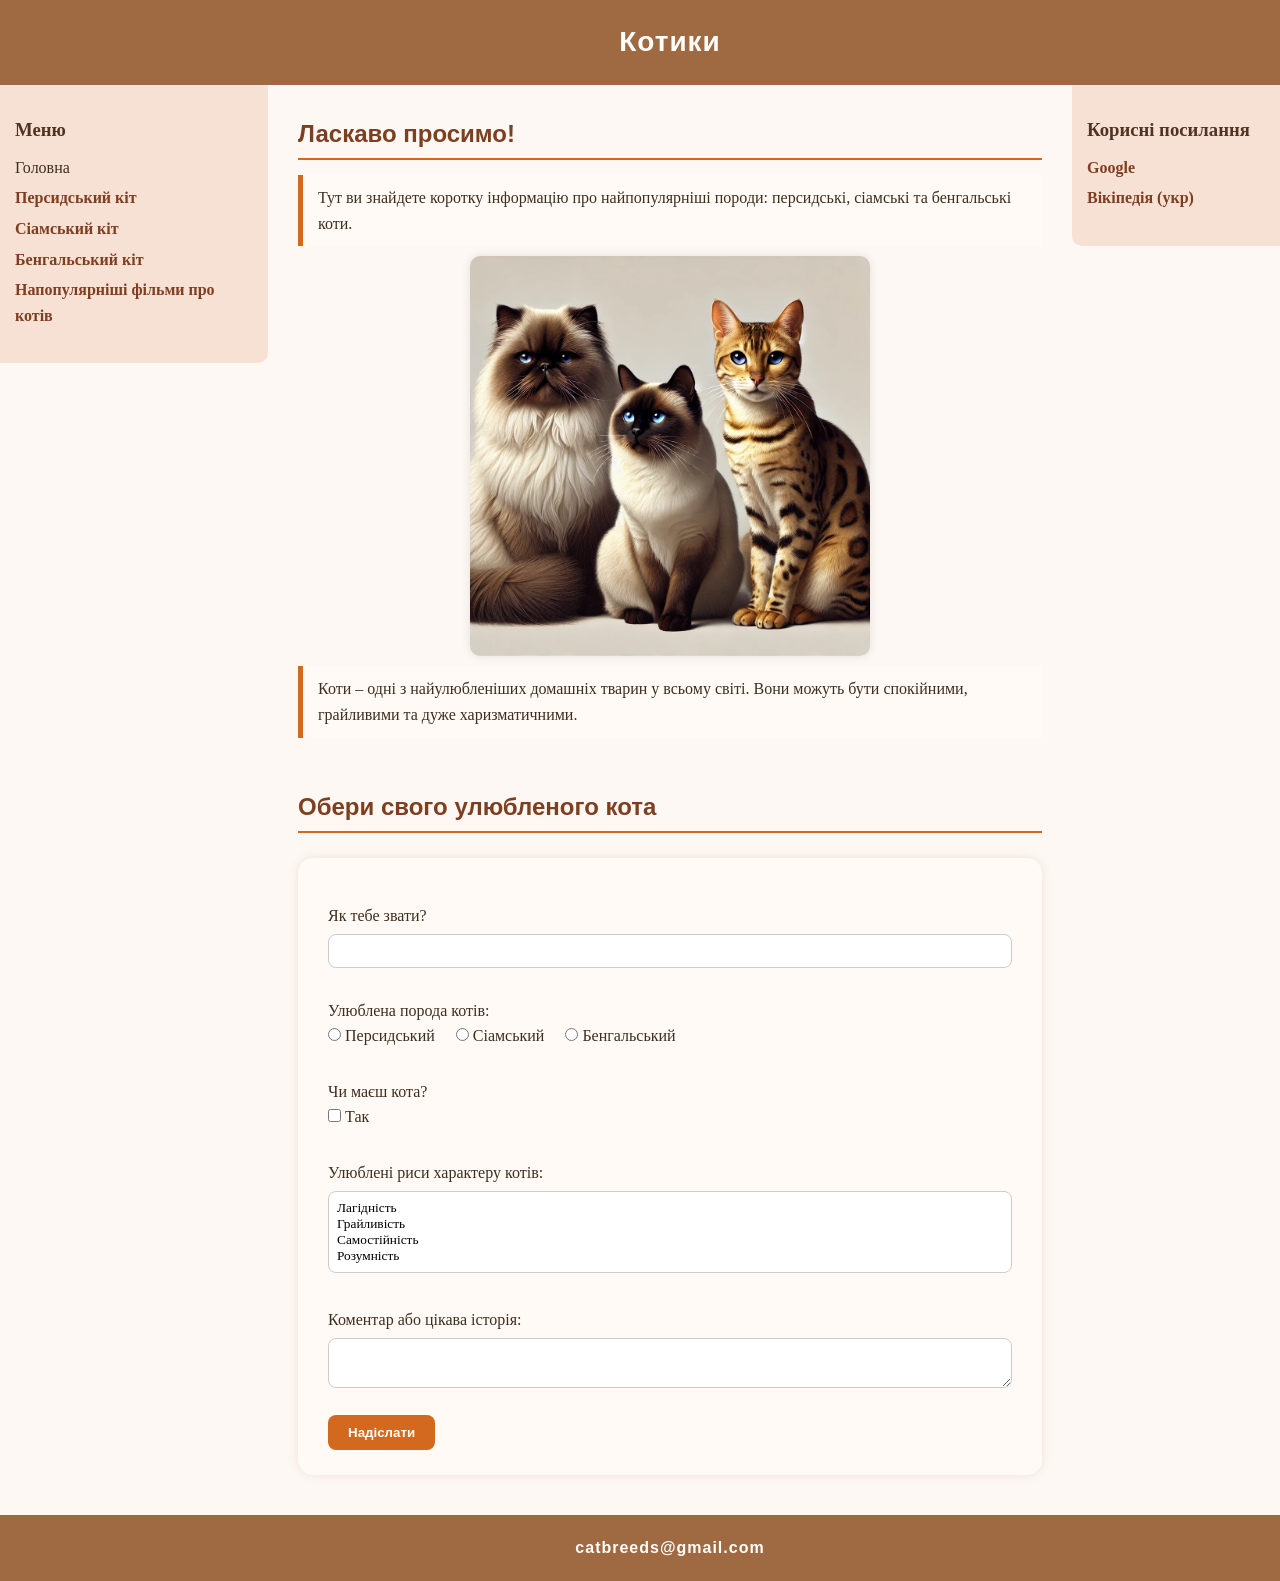
<file: index.html>
<!DOCTYPE html>
<html lang="uk">
<head>
  <meta charset="UTF-8">
  <title>Породи котів – Головна</title>
  <link rel="stylesheet" href="styles.css">
</head>
<body>

  <div class="header">
    Котики
  </div>

  <div class="container">
    <div class="menu">
      <h3>Меню</h3>
      <ul>
        <li>Головна</li>
        <li><a href="persian.html">Персидський кіт</a></li>
        <li><a href="siamese.html">Сіамський кіт</a></li>
        <li><a href="bengal.html">Бенгальський кіт</a></li>
        <li><a href="films.html">Напопулярніші фільми про котів</a></li>
      </ul>
    </div>

    <div class="content">
      <h2>Ласкаво просимо!</h2>
      <p>
        Тут ви знайдете коротку інформацію про найпопулярніші породи:
        персидські, сіамські та бенгальські коти.
      </p>
      
      <img src="images/cats.jpg" alt="Кілька порід котів" width="400" height="480">

      <p>
        Коти – одні з найулюбленіших домашніх тварин у всьому світі. Вони можуть бути спокійними, грайливими та дуже
        харизматичними.
      </p>

      <h2 class="form-header">Обери свого улюбленого кота</h2>
      <form action="cat_input.php" method="POST">
        <p>Як тебе звати?<br>
        <input type="text" name="firstname" required /></p>

        <p>Улюблена порода котів:<br>
          <label><input type="radio" name="breed" value="Персидський" required /> Персидський</label>
          <label><input type="radio" name="breed" value="Сіамський" /> Сіамський</label>
          <label><input type="radio" name="breed" value="Бенгальський" /> Бенгальський</label>
        </p>

        <p>Чи маєш кота?<br>
        <input type="checkbox" name="has_cat" /> Так</p>

        <p>Улюблені риси характеру котів:<br>
        <select name="traits[]" size="4" multiple required>
          <option value="Лагідність">Лагідність</option>
          <option value="Грайливість">Грайливість</option>
          <option value="Самостійність">Самостійність</option>
          <option value="Розумність">Розумність</option>
        </select></p>

        <p>Коментар або цікава історія:<br>
        <textarea name="comment" maxlength="300"></textarea></p>

        <input type="submit" value="Надіслати">
      </form>
    </div>

    <div class="sidebar">
      <h3>Корисні посилання</h3>
      <ul>
        <li><a href="https://www.google.com" target="_blank">Google</a></li>
        <li><a href="https://uk.wikipedia.org/" target="_blank">Вікіпедія (укр)</a></li>
      </ul>
    </div>
  </div>

  <div class="footer">
    catbreeds@gmail.com
  </div>

</body>
</html>
</file>
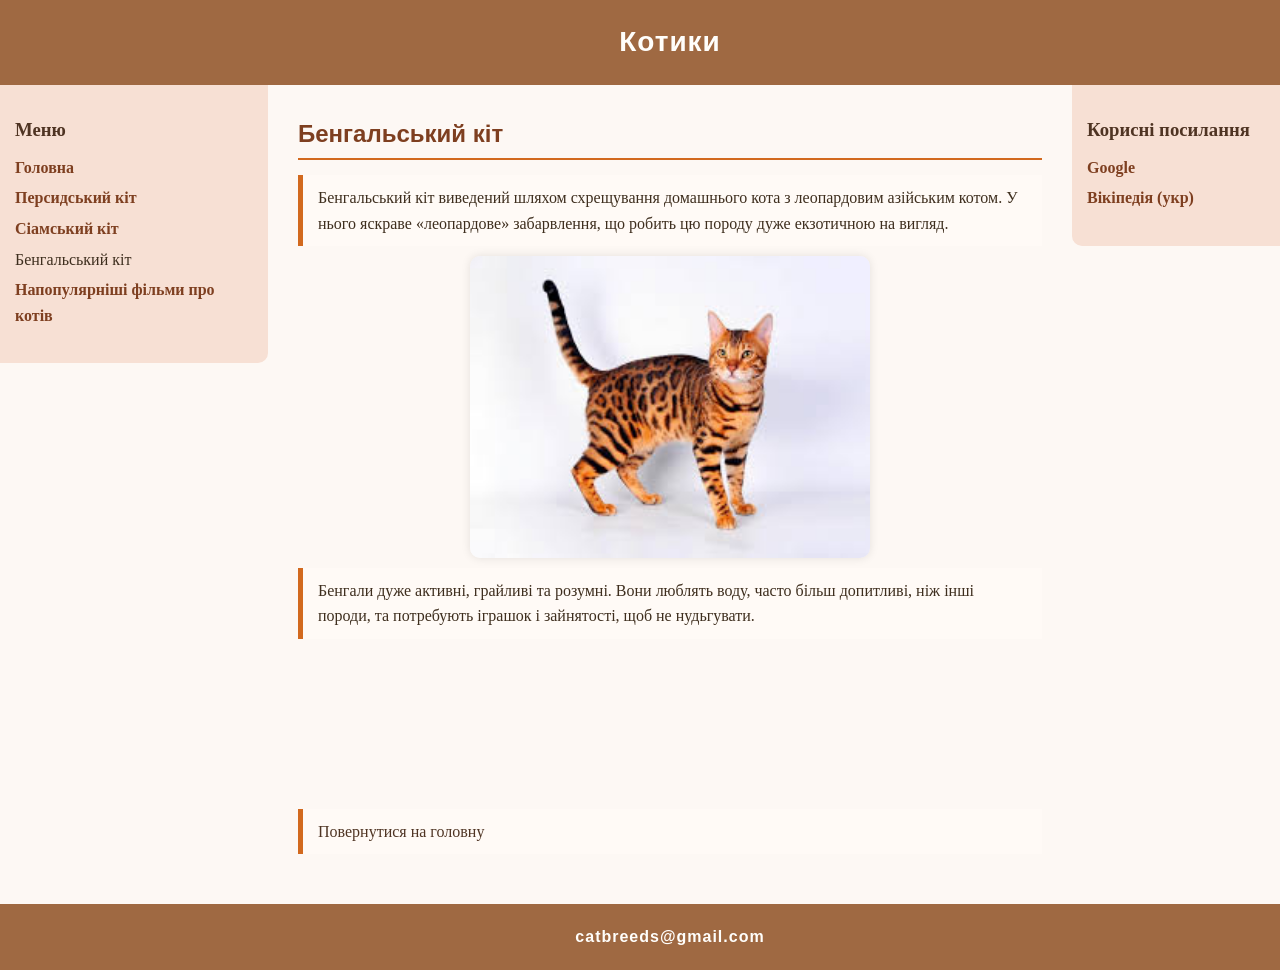
<file: bengal.html>
<!DOCTYPE html>
<html lang="uk">
<head>
  <meta charset="UTF-8">
  <title>Бенгальський кіт</title>
  <link rel="stylesheet" href="styles.css">
</head>
<body>

  <div class="header">
    Котики
  </div>

  <div class="container">
    <div class="menu">
      <h3>Меню</h3>
      <ul>
        <li><a href="index.html">Головна</a></li>
        <li><a href="persian.html">Персидський кіт</a></li>
        <li><a href="siamese.html">Сіамський кіт</a></li>
        <li>Бенгальський кіт</li>
        <li><a href="films.html">Напопулярніші фільми про котів</a></li>
      </ul>
    </div>

    <div class="content">
      <h2>Бенгальський кіт</h2>
      <p>
        Бенгальський кіт виведений шляхом схрещування домашнього кота з леопардовим азійським котом. У нього яскраве
        «леопардове» забарвлення, що робить цю породу дуже екзотичною на вигляд.
      </p>

      <img src="images/bengal.jpg" alt="Бенгальський кіт" width="400" height="480">

      <p>
        Бенгали дуже активні, грайливі та розумні. Вони люблять воду, часто більш допитливі, ніж інші породи, та
        потребують іграшок і зайнятості, щоб не нудьгувати.
      </p>

      <video autoplay loop muted playsinline>
        <source src="media/bengal.mp4" type="video/mp4">
        Ваш браузер не підтримує відтворення відео.
      </video>

      <p><a href="index.html">Повернутися на головну</a></p>
    </div>

    <div class="sidebar">
      <h3>Корисні посилання</h3>
      <ul>
        <li><a href="https://www.google.com" target="_blank">Google</a></li>
        <li><a href="https://uk.wikipedia.org/" target="_blank">Вікіпедія (укр)</a></li>
      </ul>
    </div>
  </div>

  <div class="footer">
    catbreeds@gmail.com
  </div>

</body>
</html>
</file>
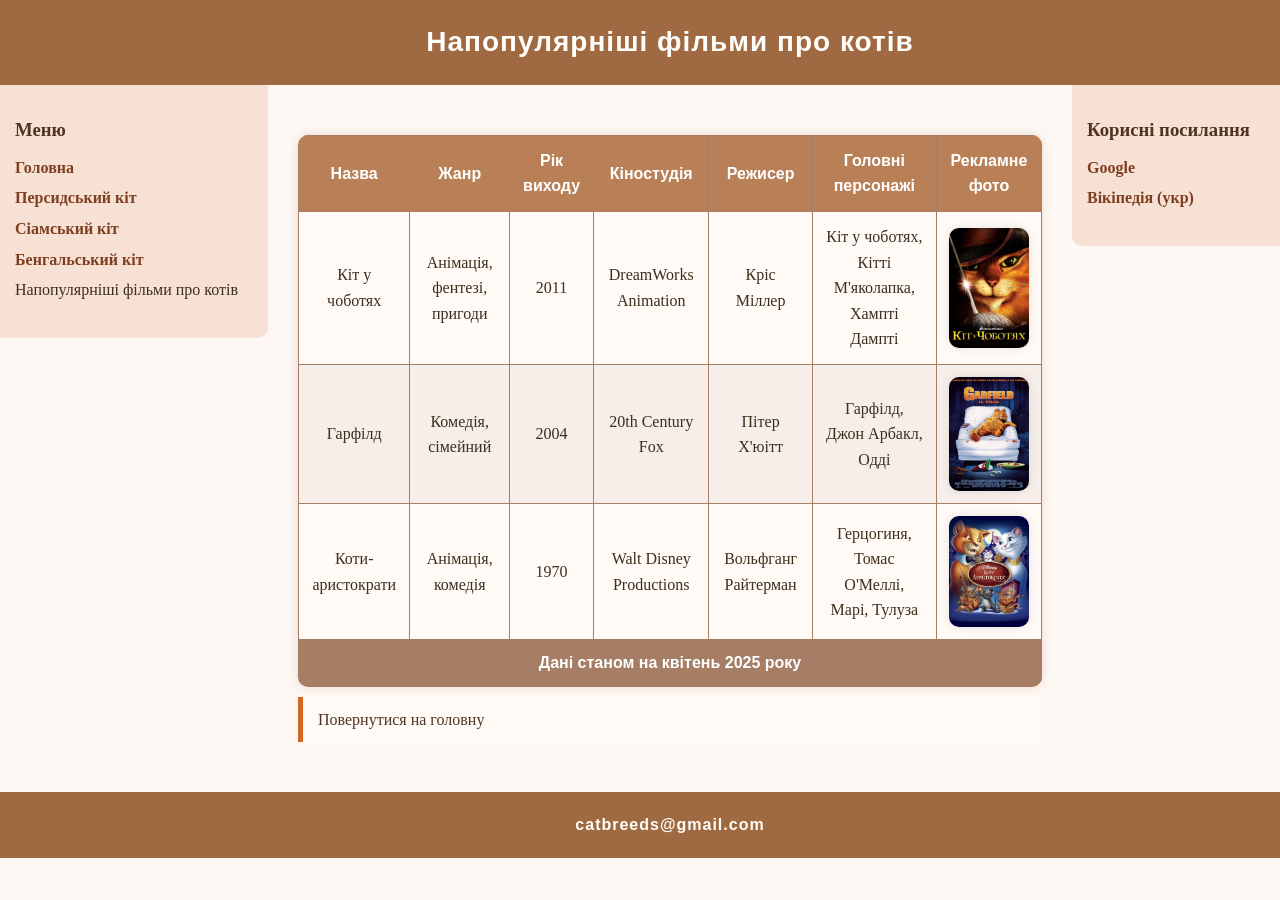
<file: films.html>
<!DOCTYPE html>
<html lang="uk">
<head>
  <meta charset="UTF-8">
  <title>Напопулярніші фільми про котів</title>
  <link rel="stylesheet" href="styles.css">
</head>
<body>

  <div class="header">
    Напопулярніші фільми про котів
  </div>

  <div class="container">
    <div class="menu">
      <h3>Меню</h3>
      <ul>
        <li><a href="index.html">Головна</a></li>
        <li><a href="persian.html">Персидський кіт</a></li>
        <li><a href="siamese.html">Сіамський кіт</a></li>
        <li><a href="bengal.html">Бенгальський кіт</a></li>
        <li>Напопулярніші фільми про котів</li>
      </ul>
    </div>

    <div class="content">
        <table>
            <thead>
            <tr>
                <th>Назва</th>
                <th>Жанр</th>
                <th>Рік виходу</th>
                <th>Кіностудія</th>
                <th>Режисер</th>
                <th>Головні персонажі</th>
                <th>Рекламне фото</th>
            </tr>
            </thead>

            <tbody>
            <tr>
                <td>Кіт у чоботях</td>
                <td>Анімація, фентезі, пригоди</td>
                <td>2011</td>
                <td>DreamWorks Animation</td>
                <td>Кріс Міллер</td>
                <td>Кіт у чоботях, Кітті М'яколапка, Хампті Дампті</td>
                <td><img src="images/puss_in_boots.jpg" alt="Кіт у чоботях" width="100"></td>
            </tr>
            <tr>
                <td>Гарфілд</td>
                <td>Комедія, сімейний</td>
                <td>2004</td>
                <td>20th Century Fox</td>
                <td>Пітер Х'юітт</td>
                <td>Гарфілд, Джон Арбакл, Одді</td>
                <td><img src="images/garfield.jpg" alt="Гарфілд" width="100"></td>
            </tr>
            <tr>
                <td>Коти-аристократи</td>
                <td>Анімація, комедія</td>
                <td>1970</td>
                <td>Walt Disney Productions</td>
                <td>Вольфганг Райтерман</td>
                <td>Герцогиня, Томас О'Меллі, Марі, Тулуза</td>
                <td><img src="images/aristocats.jpg" alt="Коти-аристократи" width="100"></td>
            </tr>
            </tbody>

            <tfoot>
            <tr>
            <th colspan="7">
            Дані станом на квітень 2025 року
            </th>
            </tr>
            </tfoot>
            </table>

        <p><a href="index.html">Повернутися на головну</a></p>
    </div>

    <div class="sidebar">
      <h3>Корисні посилання</h3>
      <ul>
        <li><a href="https://www.google.com" target="_blank">Google</a></li>
        <li><a href="https://uk.wikipedia.org/" target="_blank">Вікіпедія (укр)</a></li>
      </ul>
    </div>
  </div>

  <div class="footer">
    catbreeds@gmail.com
  </div>

</body>
</html>
</file>
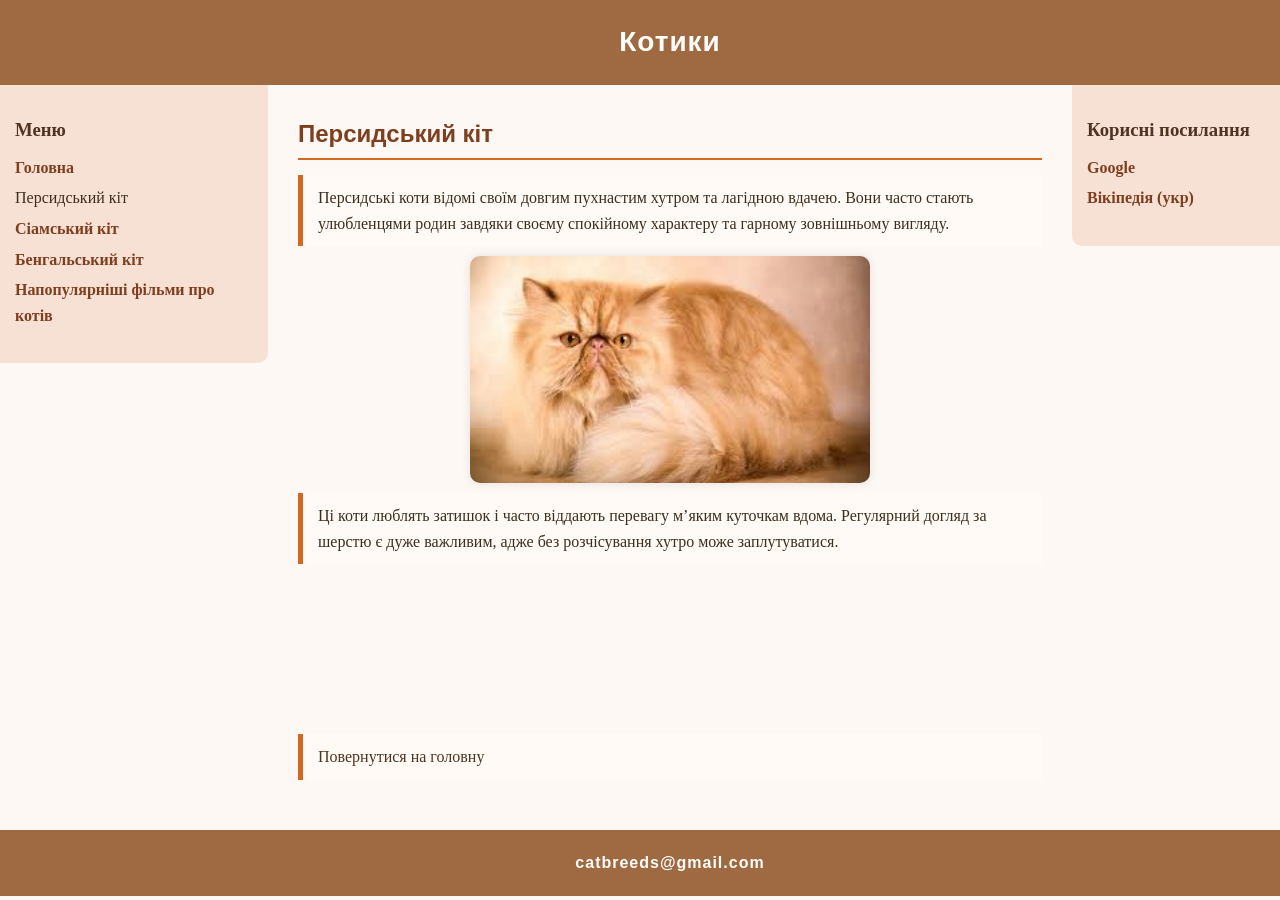
<file: persian.html>
<!DOCTYPE html>
<html lang="uk">
<head>
  <meta charset="UTF-8">
  <title>Персидський кіт</title>
  <link rel="stylesheet" href="styles.css">
</head>
<body>

  <div class="header">
    Котики
  </div>

  <div class="container">
    <div class="menu">
      <h3>Меню</h3>
      <ul>
        <li><a href="index.html">Головна</a></li>
        <li>Персидський кіт</li>
        <li><a href="siamese.html">Сіамський кіт</a></li>
        <li><a href="bengal.html">Бенгальський кіт</a></li>
        <li><a href="films.html">Напопулярніші фільми про котів</a></li>
      </ul>
    </div>

    <div class="content">
      <h2>Персидський кіт</h2>
      <p>
        Персидські коти відомі своїм довгим пухнастим хутром та лагідною вдачею. Вони часто стають улюбленцями родин
        завдяки своєму спокійному характеру та гарному зовнішньому вигляду.
      </p>

      <img src="images/persian.jpg" alt="Персидський кіт" width="400" height="480">

      <p>
        Ці коти люблять затишок і часто віддають перевагу м’яким куточкам вдома. Регулярний догляд за шерстю є дуже
        важливим, адже без розчісування хутро може заплутуватися.
      </p>

      <video autoplay loop muted playsinline>
        <source src="media/persian.mp4" type="video/mp4">
        Ваш браузер не підтримує відтворення відео.
      </video>

      <p><a href="index.html">Повернутися на головну</a></p>
    </div>

    <div class="sidebar">
      <h3>Корисні посилання</h3>
      <ul>
        <li><a href="https://www.google.com" target="_blank">Google</a></li>
        <li><a href="https://uk.wikipedia.org/" target="_blank">Вікіпедія (укр)</a></li>
      </ul>
    </div>
  </div>

  <div class="footer">
    catbreeds@gmail.com
  </div>

</body>
</html>
</file>
<file: styles.css>
* {
  margin: 0;
  padding: 0;
  box-sizing: border-box;
}

html, body {
  min-width: 1340px;
}

body {
  font-family: 'Georgia', serif;
  background-color: #fdf8f4;
  color: #3e2e1e;
  line-height: 1.6;
}

.header, .footer {
  background-color: #9f6942;
  color: #fffefb;
  font-family: 'Montserrat', sans-serif;
  font-weight: 800;
  letter-spacing: 1px;
  padding: 20px;
  text-align: center;
}

.header {
  font-size: 28px;
  font-weight: 900;
}

.container {
  width: 100%;
  overflow: auto;
}

.menu, .sidebar {
  float: left;
  width: 20%;
  background-color: #f7e0d4;
  padding: 30px 15px;
}

.menu {
  border-radius: 0 0 10px 0;
}

.sidebar {
  border-radius: 0 0 0 10px;
}

.menu a, .sidebar a {
  color: #7e3f20;
  font-weight: 600;
}

.menu a:hover, .sidebar a:hover {
  color: #3e2e1e;
  text-decoration: underline;
}

.content {
  float: left;
  width: 60%;
  padding: 30px;
}

.content h2, .content h3 {
  font-family: 'Montserrat', sans-serif;
  color: #7e3f20;
  border-bottom: 2px solid #d2691e;
  padding-bottom: 5px;
  margin-bottom: 15px;
}

.footer {
  clear: both;
  margin-top: 10px;
}

a {
  color: #4f3423;
  text-decoration: none;
}

a:hover {
  color: #4f3423;
  text-decoration: underline;
}

ul {
  list-style-type: none;
  padding: 0;
  margin: 0;
}

li {
  margin-bottom: 5px;
}

h2, h3 {
  margin-bottom: 10px;
  color: #4f3423;
  font-weight: 790;
}

p {
  overflow-wrap: break-word;
  margin-bottom: 10px;
  margin-top: 10px;
  background-color: #fffaf6;
  border-left: 5px solid #d2691e;
  padding: 10px 15px;
  font-size: 16px;
}

img, video, audio {
  max-width: 100%;
  height: auto;
  margin-bottom: 10px;
  display: block;
  margin: 0 auto;
}

table {
  width: 100%;
  border-collapse: collapse;
  margin-top: 20px;
  background-color: #fffaf6;
  border-radius: 10px;
  overflow: hidden;
  border: none;
  box-shadow: 0 0 10px #d8b29a70;
}

th, td {
  border: 1px solid #a67e66;
  padding: 12px;
  text-align: center;
}

th {
  background-color: #b98058;
  color: white;
  font-weight: bold;
  font-family: 'Montserrat', sans-serif;
}

tbody tr:nth-child(even) {
  background-color: #f6eee8;
}

tbody tr:hover {
  background-color: #d8b29a9f;
  transition: 0.3s;
}

tfoot th {
  background-color: #a67e66;
  color: white;
  text-align: center;
  padding: 10px;
}

img {
  border-radius: 10px;
  box-shadow: 0 0 10px rgba(0,0,0,0.1);
}

form {
  background-color: #fffaf6;
  padding: 25px 30px;
  border-radius: 15px;
  box-shadow: 0 0 10px #d8b29a50;
  margin-top: 25px;
}

.form-header {
  margin-top: 50px;
}

form p {
  background: none;
  border: none;
  padding: 10px 0;
  margin: 10px 0;
}

form label {
  margin-right: 17px;
}

form input[type="text"],
form select,
form textarea {
  width: 100%;
  padding: 8px;
  border-radius: 8px;
  border: 1px solid #ccc;
  font-family: Georgia, serif;
  margin-top: 5px;
}

form input[type="submit"] {
  background-color: #d2691e;
  color: white;
  border: none;
  padding: 10px 20px;
  border-radius: 8px;
  font-weight: bold;
  cursor: pointer;
}

form input[type="submit"]:hover {
  background-color: #a94f0c;
}
</file>
